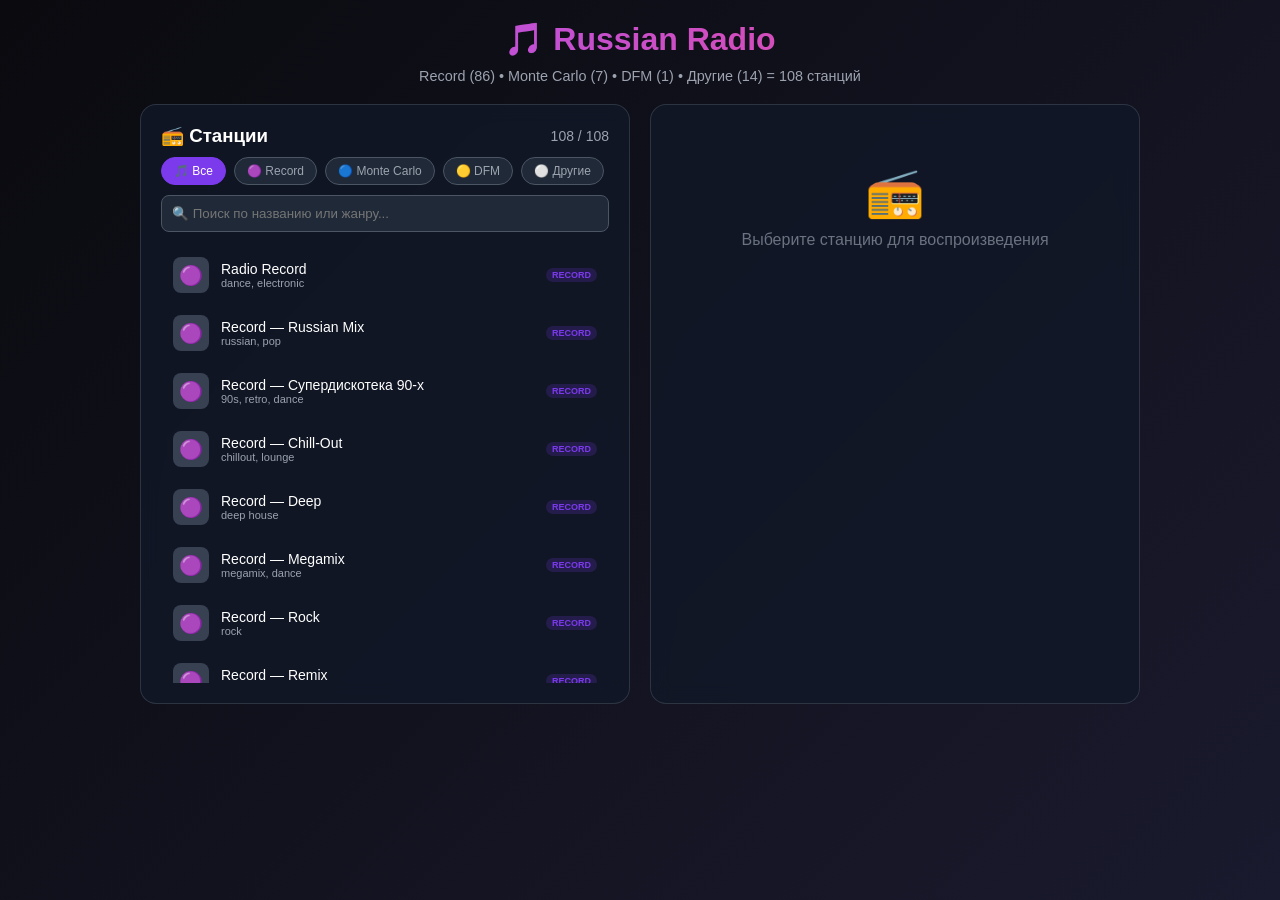
<file: radio.html>
<!DOCTYPE html>
<html lang="ru">
<head>
<meta charset="UTF-8">
<meta name="viewport" content="width=device-width, initial-scale=1.0">
<title>Russian Radio</title>
<style>
*{margin:0;padding:0;box-sizing:border-box}
body{font-family:-apple-system,BlinkMacSystemFont,'Segoe UI',sans-serif;background:linear-gradient(135deg,#0a0a0f,#1a1a2e);min-height:100vh;color:#fff;padding:20px}
.container{max-width:1000px;margin:0 auto}
h1{text-align:center;font-size:2rem;background:linear-gradient(to right,#a855f7,#ec4899);-webkit-background-clip:text;-webkit-text-fill-color:transparent;margin-bottom:10px}
.subtitle{text-align:center;color:#9ca3af;margin-bottom:20px;font-size:.9rem}
.grid{display:grid;grid-template-columns:1fr 1fr;gap:20px}
@media(max-width:768px){.grid{grid-template-columns:1fr}}
.card{background:rgba(17,24,39,.8);backdrop-filter:blur(10px);border-radius:16px;border:1px solid rgba(75,85,99,.5);padding:20px}
.stations{height:600px;display:flex;flex-direction:column}
.filter-bar{display:flex;gap:8px;margin-bottom:10px;flex-wrap:wrap}
.filter-btn{padding:6px 12px;background:#1f2937;border:1px solid #4b5563;border-radius:20px;color:#9ca3af;font-size:12px;cursor:pointer;transition:all .2s}
.filter-btn:hover,.filter-btn.active{background:#7c3aed;color:#fff;border-color:#7c3aed}
input[type=text]{width:100%;padding:10px;background:#1f2937;border:1px solid #4b5563;border-radius:8px;color:#fff;margin-bottom:15px}
input[type=text]:focus{outline:none;border-color:#a855f7}
.list{flex:1;overflow-y:auto}
.list::-webkit-scrollbar{width:6px}
.list::-webkit-scrollbar-thumb{background:rgba(168,85,247,.3);border-radius:3px}
.station{display:flex;align-items:center;gap:12px;padding:10px 12px;border-radius:8px;cursor:pointer;margin-bottom:2px;transition:all .2s}
.station:hover{background:#1f2937}
.station.active{background:rgba(168,85,247,.2);border:1px solid rgba(168,85,247,.3)}
.icon{width:36px;height:36px;background:#374151;border-radius:8px;display:flex;align-items:center;justify-content:center;font-size:1.2rem;flex-shrink:0}
.info{flex:1;min-width:0}
.name{font-weight:500;font-size:14px;white-space:nowrap;overflow:hidden;text-overflow:ellipsis}
.tags{font-size:11px;color:#9ca3af;white-space:nowrap;overflow:hidden;text-overflow:ellipsis}
.badge{font-size:9px;padding:2px 6px;border-radius:10px;font-weight:600;flex-shrink:0}
.badge-record{background:#7c3aed;color:#fff}
.badge-mc{background:#0ea5e9;color:#fff}
.badge-dfm{background:#f59e0b;color:#000}
.badge-other{background:#374151;color:#9ca3af}
.player{display:flex;flex-direction:column;gap:20px}
.player-info{display:flex;align-items:center;gap:15px}
.player-icon{width:60px;height:60px;background:linear-gradient(135deg,#9333ea,#ec4899);border-radius:12px;display:flex;align-items:center;justify-content:center;font-size:2rem;flex-shrink:0}
.player-name{font-size:1.2rem;font-weight:bold;margin-bottom:4px}
.player-tags{font-size:13px;color:#9ca3af}
.controls{display:flex;align-items:center;gap:15px}
.play-btn{width:50px;height:50px;border-radius:50%;background:linear-gradient(135deg,#9333ea,#ec4899);border:none;color:#fff;font-size:1.5rem;cursor:pointer;flex-shrink:0}
.play-btn:hover{transform:scale(1.05)}
.vol-wrap{display:flex;align-items:center;gap:8px;flex:1}
input[type=range]{flex:1;height:4px;-webkit-appearance:none;background:#374151;border-radius:2px;border:none}
input[type=range]::-webkit-slider-thumb{-webkit-appearance:none;width:14px;height:14px;background:#a855f7;border-radius:50%;cursor:pointer}
.status{font-size:12px;color:#6b7280}
.status.live{color:#22c55e}
.empty{text-align:center;padding:40px;color:#6b7280}
.count{color:#9ca3af;font-size:14px}
</style>
</head>
<body>
<div class="container">
<h1>🎵 Russian Radio</h1>
<p class="subtitle">Record (86) • Monte Carlo (7) • DFM (1) • Другие (14) = 108 станций</p>
<div class="grid">
<div class="card stations">
<div style="display:flex;justify-content:space-between;align-items:center;margin-bottom:10px">
<h3>📻 Станции</h3>
<span class="count" id="count">0</span>
</div>
<div class="filter-bar">
<button class="filter-btn active" data-filter="all">🎵 Все</button>
<button class="filter-btn" data-filter="record">🟣 Record</button>
<button class="filter-btn" data-filter="montecarlo">🔵 Monte Carlo</button>
<button class="filter-btn" data-filter="dfm">🟡 DFM</button>
<button class="filter-btn" data-filter="other">⚪ Другие</button>
</div>
<input type="text" id="search" placeholder="🔍 Поиск по названию или жанру...">
<div class="list" id="list"></div>
</div>
<div class="card player" id="player">
<div class="empty">
<div style="font-size:3rem;margin-bottom:10px">📻</div>
<p>Выберите станцию для воспроизведения</p>
</div>
</div>
</div>
</div>
<audio id="audio"></audio>
<script>
const S=[
{id:1,n:'Radio Record',u:'https://radiorecord.hostingradio.ru/rr_main96.aacp',t:'dance, electronic',g:'record'},
{id:2,n:'Record — Russian Mix',u:'https://radiorecord.hostingradio.ru/rus96.aacp',t:'russian, pop',g:'record'},
{id:3,n:'Record — Супердискотека 90-х',u:'https://radiorecord.hostingradio.ru/sd9096.aacp',t:'90s, retro, dance',g:'record'},
{id:4,n:'Record — Chill-Out',u:'https://radiorecord.hostingradio.ru/chil96.aacp',t:'chillout, lounge',g:'record'},
{id:5,n:'Record — Deep',u:'https://radiorecord.hostingradio.ru/deep96.aacp',t:'deep house',g:'record'},
{id:6,n:'Record — Megamix',u:'https://radiorecord.hostingradio.ru/mix96.aacp',t:'megamix, dance',g:'record'},
{id:7,n:'Record — Rock',u:'https://radiorecord.hostingradio.ru/rock96.aacp',t:'rock',g:'record'},
{id:8,n:'Record — Remix',u:'https://radiorecord.hostingradio.ru/rmx96.aacp',t:'remix, dance',g:'record'},
{id:9,n:'Record — Pirate Station',u:'https://radiorecord.hostingradio.ru/ps96.aacp',t:'drum and bass, dnb',g:'record'},
{id:10,n:'Record — Trancemission',u:'https://radiorecord.hostingradio.ru/tm96.aacp',t:'trance',g:'record'},
{id:11,n:'Record — Chill House',u:'https://radiorecord.hostingradio.ru/chillhouse96.aacp',t:'chill, house',g:'record'},
{id:12,n:'Record — Big Hits',u:'https://radiorecord.hostingradio.ru/bighits96.aacp',t:'hits, pop',g:'record'},
{id:13,n:'Record — Record 80-х',u:'https://radiorecord.hostingradio.ru/198096.aacp',t:'80s, retro',g:'record'},
{id:14,n:'Record — Рекорд 00-х',u:'https://radiorecord.hostingradio.ru/200096.aacp',t:'2000s, retro',g:'record'},
{id:15,n:'Record — Phonk',u:'https://radiorecord.hostingradio.ru/phonk96.aacp',t:'phonk',g:'record'},
{id:16,n:'Record — Rap Hits',u:'https://radiorecord.hostingradio.ru/rap96.aacp',t:'rap, hip-hop',g:'record'},
{id:17,n:'Record — Rap Classics',u:'https://radiorecord.hostingradio.ru/rapclassics96.aacp',t:'rap, classics',g:'record'},
{id:18,n:'Record — Techno',u:'https://radiorecord.hostingradio.ru/techno96.aacp',t:'techno',g:'record'},
{id:19,n:'Record — Trap',u:'https://radiorecord.hostingradio.ru/trap96.aacp',t:'trap',g:'record'},
{id:20,n:'Record — Dubstep',u:'https://radiorecord.hostingradio.ru/dub96.aacp',t:'dubstep',g:'record'},
{id:21,n:'Record — Hardstyle',u:'https://radiorecord.hostingradio.ru/teo96.aacp',t:'hardstyle',g:'record'},
{id:22,n:'Record — EDM',u:'https://radiorecord.hostingradio.ru/club96.aacp',t:'edm, club',g:'record'},
{id:23,n:'Record — House Hits',u:'https://radiorecord.hostingradio.ru/househits96.aacp',t:'house',g:'record'},
{id:24,n:'Record — Tech House',u:'https://radiorecord.hostingradio.ru/techouse96.aacp',t:'tech house',g:'record'},
{id:25,n:'Record — Lo-Fi',u:'https://radiorecord.hostingradio.ru/lofi96.aacp',t:'lo-fi, chill',g:'record'},
{id:26,n:'Record — Synthwave',u:'https://radiorecord.hostingradio.ru/synth96.aacp',t:'synthwave',g:'record'},
{id:27,n:'Record — Tropical',u:'https://radiorecord.hostingradio.ru/trop96.aacp',t:'tropical',g:'record'},
{id:28,n:'Record — Eurodance',u:'https://radiorecord.hostingradio.ru/eurodance96.aacp',t:'eurodance',g:'record'},
{id:29,n:'Record — GOA/PSY',u:'https://radiorecord.hostingradio.ru/goa96.aacp',t:'goa, psytrance',g:'record'},
{id:30,n:'Record — DnB Classics',u:'https://radiorecord.hostingradio.ru/drumhits96.aacp',t:'dnb',g:'record'},
{id:31,n:'Record — Armin van Buuren',u:'https://radiorecord.hostingradio.ru/armin96.aacp',t:'trance',g:'record'},
{id:32,n:'Record — Tiesto',u:'https://radiorecord.hostingradio.ru/tiesto96.aacp',t:'trance',g:'record'},
{id:33,n:'Record — David Guetta',u:'https://radiorecord.hostingradio.ru/guetta96.aacp',t:'edm',g:'record'},
{id:34,n:'Record — Martin Garrix',u:'https://radiorecord.hostingradio.ru/martingarrix64.aacp',t:'edm',g:'record'},
{id:35,n:'Record — A State of Trance',u:'https://radiorecord.hostingradio.ru/asot64.aacp',t:'trance',g:'record'},
{id:36,n:'Record — Uplifting',u:'https://radiorecord.hostingradio.ru/uplift96.aacp',t:'uplifting',g:'record'},
{id:37,n:'Record — Progressive',u:'https://radiorecord.hostingradio.ru/progr96.aacp',t:'progressive',g:'record'},
{id:38,n:'Record — Ambient',u:'https://radiorecord.hostingradio.ru/ambient96.aacp',t:'ambient',g:'record'},
{id:39,n:'Record — Neurofunk',u:'https://radiorecord.hostingradio.ru/neurofunk96.aacp',t:'neurofunk',g:'record'},
{id:40,n:'Record — Liquid Funk',u:'https://radiorecord.hostingradio.ru/liquidfunk96.aacp',t:'liquid funk',g:'record'},
{id:41,n:'Record — Future Bass',u:'https://radiorecord.hostingradio.ru/fbass96.aacp',t:'future bass',g:'record'},
{id:42,n:'Record — Future House',u:'https://radiorecord.hostingradio.ru/fut96.aacp',t:'future house',g:'record'},
{id:43,n:'Record — Bass House',u:'https://radiorecord.hostingradio.ru/jackin96.aacp',t:'bass house',g:'record'},
{id:44,n:'Record — Breaks',u:'https://radiorecord.hostingradio.ru/brks96.aacp',t:'breaks',g:'record'},
{id:45,n:'Record — Jungle',u:'https://radiorecord.hostingradio.ru/jungle96.aacp',t:'jungle',g:'record'},
{id:46,n:'Record — Electro',u:'https://radiorecord.hostingradio.ru/elect96.aacp',t:'electro',g:'record'},
{id:47,n:'Record — Rave FM',u:'https://radiorecord.hostingradio.ru/rave96.aacp',t:'rave',g:'record'},
{id:48,n:'Record — Hard Bass',u:'https://radiorecord.hostingradio.ru/hbass96.aacp',t:'hard bass',g:'record'},
{id:49,n:'Record — Russian Gold',u:'https://radiorecord.hostingradio.ru/russiangold96.aacp',t:'russian',g:'record'},
{id:50,n:'Record — Руки Вверх!',u:'https://radiorecord.hostingradio.ru/rv96.aacp',t:'russian, pop',g:'record'},
{id:51,n:'Record — Нафталин FM',u:'https://radiorecord.hostingradio.ru/naft96.aacp',t:'retro',g:'record'},
{id:52,n:'Record — Медляк FM',u:'https://radiorecord.hostingradio.ru/mdl96.aacp',t:'slow',g:'record'},
{id:53,n:'Record — Party 24/7',u:'https://radiorecord.hostingradio.ru/party96.aacp',t:'party',g:'record'},
{id:54,n:'Record — Beach Party',u:'https://radiorecord.hostingradio.ru/beach64.aacp',t:'beach',g:'record'},
{id:55,n:'Record — На шашлыки!',u:'https://radiorecord.hostingradio.ru/nashashlyki96.aacp',t:'russian',g:'record'},
{id:56,n:'Record — Black Rap',u:'https://radiorecord.hostingradio.ru/yo96.aacp',t:'rap',g:'record'},
{id:57,n:'Record — Technopop',u:'https://radiorecord.hostingradio.ru/technopop96.aacp',t:'technopop',g:'record'},
{id:58,n:'Record — Dream Dance',u:'https://radiorecord.hostingradio.ru/dream96.aacp',t:'dream',g:'record'},
{id:59,n:'Record — Disco/Funk',u:'https://radiorecord.hostingradio.ru/discofunk96.aacp',t:'disco, funk',g:'record'},
{id:60,n:'Record — Afro House',u:'https://radiorecord.hostingradio.ru/afro64.aacp',t:'afro',g:'record'},
{id:61,n:'Record — Organic',u:'https://radiorecord.hostingradio.ru/organic96.aacp',t:'organic',g:'record'},
{id:62,n:'Record — VIP House',u:'https://radiorecord.hostingradio.ru/vip96.aacp',t:'vip house',g:'record'},
{id:63,n:'Record — Workout',u:'https://radiorecord.hostingradio.ru/workout96.aacp',t:'workout',g:'record'},
{id:64,n:'Record — Latina Dance',u:'https://radiorecord.hostingradio.ru/latina96.aacp',t:'latina',g:'record'},
{id:65,n:'Record — Reggae',u:'https://radiorecord.hostingradio.ru/reggae96.aacp',t:'reggae',g:'record'},
{id:66,n:'Record — Darkside',u:'https://radiorecord.hostingradio.ru/darkside96.aacp',t:'dark',g:'record'},
{id:67,n:'Record — Future Rave',u:'https://radiorecord.hostingradio.ru/futurerave96.aacp',t:'future rave',g:'record'},
{id:68,n:'Record — Minimal/Tech',u:'https://radiorecord.hostingradio.ru/mini96.aacp',t:'minimal',g:'record'},
{id:69,n:'Record — Dream Pop',u:'https://radiorecord.hostingradio.ru/dreampop96.aacp',t:'dream pop',g:'record'},
{id:70,n:'Record — Moombahton',u:'https://radiorecord.hostingradio.ru/mmbt96.aacp',t:'moombahton',g:'record'},
{id:71,n:'Record — Midtempo',u:'https://radiorecord.hostingradio.ru/mt96.aacp',t:'midtempo',g:'record'},
{id:72,n:'Record — Trance Classics',u:'https://radiorecord.hostingradio.ru/trancehits96.aacp',t:'trance',g:'record'},
{id:73,n:'Record — Trancehouse',u:'https://radiorecord.hostingradio.ru/trancehouse96.aacp',t:'trancehouse',g:'record'},
{id:74,n:'Record — House Classics',u:'https://radiorecord.hostingradio.ru/houseclss96.aacp',t:'house',g:'record'},
{id:75,n:'Record — EDM Classics',u:'https://radiorecord.hostingradio.ru/edmhits96.aacp',t:'edm',g:'record'},
{id:76,n:'Record — Lo-Fi House',u:'https://radiorecord.hostingradio.ru/lofihouse64.aacp',t:'lo-fi house',g:'record'},
{id:77,n:'Record — Summer Lounge',u:'https://radiorecord.hostingradio.ru/summerlounge64.aacp',t:'lounge',g:'record'},
{id:78,n:'Record — На Хайпе',u:'https://radiorecord.hostingradio.ru/hype96.aacp',t:'hype',g:'record'},
{id:79,n:'Record — Колбасный Цех',u:'https://radiorecord.hostingradio.ru/pump96.aacp',t:'hard',g:'record'},
{id:80,n:'Record — Tecktonik',u:'https://radiorecord.hostingradio.ru/tecktonik96.aacp',t:'tecktonik',g:'record'},
{id:81,n:'Record — Симфония FM',u:'https://radiorecord.hostingradio.ru/symph96.aacp',t:'symphonic',g:'record'},
{id:82,n:'Record — TOP 100 EDM',u:'https://radiorecord.hostingradio.ru/top100edm96.aacp',t:'top edm',g:'record'},
{id:83,n:'Record — Gold',u:'https://radiorecord.hostingradio.ru/gold96.aacp',t:'gold',g:'record'},
{id:84,n:'Record — Ibiza',u:'https://radiorecord.hostingradio.ru/ibiza96.aacp',t:'ibiza',g:'record'},
{id:85,n:'Record — 10s Dance',u:'https://radiorecord.hostingradio.ru/201096.aacp',t:'2010s',g:'record'},
{id:86,n:'Record — 70s Dance',u:'https://radiorecord.hostingradio.ru/197096.aacp',t:'70s',g:'record'},
{id:100,n:'Monte Carlo',u:'https://montecarlo.hostingradio.ru/montecarlo128.mp3',t:'lounge, chillout, jazz',g:'montecarlo'},
{id:101,n:'Monte Carlo — Санкт-Петербург',u:'https://montecarlo.hostingradio.ru/montecarlo96.aacp',t:'lounge, pop, rock, spb',g:'montecarlo'},
{id:102,n:'Monte Carlo — Jazz',u:'https://montecarlo.hostingradio.ru/mcjazz96.aacp',t:'jazz, smooth',g:'montecarlo'},
{id:103,n:'Monte Carlo — Gold Collection',u:'https://montecarlo.hostingradio.ru/mcgold96.aacp',t:'gold, hits, classics',g:'montecarlo'},
{id:104,n:'Monte Carlo — Bossa Nova',u:'https://mc-mcbossa.hostingradio.ru/mcbossa96.aacp',t:'bossa nova, jazz, latin',g:'montecarlo'},
{id:105,n:'Monte Carlo — Sweet',u:'https://montecarlo.hostingradio.ru/mcsweet96.aacp',t:'sweet, romantic, chill',g:'montecarlo'},
{id:106,n:'Monte Carlo — Golf Club',u:'https://montecarlo.hostingradio.ru/golfcup96.aacp',t:'lounge, easy listening',g:'montecarlo'},
{id:110,n:'DFM',u:'https://dfm.hostingradio.ru/dfm128.mp3',t:'dance, pop, hits',g:'dfm'},
{id:200,n:'Русское Радио',u:'https://rusradio.hostingradio.ru/rusradio128.mp3',t:'pop, russian',g:'other'},
{id:201,n:'Европа Плюс',u:'https://ep256.hostingradio.ru:8052/europaplus256.mp3',t:'pop, hit',g:'other'},
{id:202,n:'Ретро ФМ',u:'https://retroserver.streamr.ru:8043/retro256.mp3',t:'retro, 70s, 80s',g:'other'},
{id:203,n:'Наше Радио',u:'https://nashe1.hostingradio.ru/nashe-256',t:'rock, russian',g:'other'},
{id:204,n:'Авторадио',u:'https://cast.fmprod.ru:8443/avto_256',t:'pop, russian',g:'other'},
{id:205,n:'Love Radio',u:'https://microitv1.hostingradio.ru:8016/loveradio',t:'pop, love',g:'other'},
{id:206,n:'Хит FM',u:'https://hitfm.hostingradio.ru/hitfm128.mp3',t:'pop, hit',g:'other'},
{id:207,n:'Радиоmaximum',u:'https://maximum.hostingradio.ru/maximum128.mp3',t:'rock',g:'other'},
{id:208,n:'Радио Шансон',u:'https://chanson.hostingradio.ru:8041/shanson128.mp3',t:'chanson',g:'other'},
{id:209,n:'Comedy Radio',u:'https://comedy.hostingradio.ru/comedy128.mp3',t:'pop, humor',g:'other'},
{id:210,n:'Rock FM',u:'https://rockfm.hostingradio.ru/rockfm128.mp3',t:'rock',g:'other'},
{id:211,n:'Radio ENERGY',u:'https://energy.hostingradio.ru/energy128.mp3',t:'dance, pop',g:'other'},
{id:212,n:'Радио Дача',u:'https://cast.fmprod.ru:8443/radiodacha_256',t:'pop, russian',g:'other'},
{id:213,n:'Новое Радио',u:'https://cast.fmprod.ru:8443/novoeradio_256',t:'pop, russian',g:'other'}
];
let cur=null,play=false,filt='all';
const au=document.getElementById('audio');
const B={record:'RECORD',montecarlo:'MC',dfm:'DFM',other:'FM'};
const I={record:'🟣',montecarlo:'🔵',dfm:'🟡',other:'📻'};
const C={record:'#7c3aed',montecarlo:'#0ea5e9',dfm:'#f59e0b',other:'#6b7280'};
function gf(){const q=document.getElementById('search').value.toLowerCase();return S.filter(s=>(filt==='all'||s.g===filt)&&(!q||s.n.toLowerCase().includes(q)||s.t.toLowerCase().includes(q)))}
function r(){const l=gf();document.getElementById('count').textContent=l.length+' / '+S.length;const c=document.getElementById('list');if(!l.length){c.innerHTML='<div class="empty">Ничего не найдено</div>';return}c.innerHTML=l.map(s=>`<div class="station ${cur&&cur.id===s.id?'active':''}" data-id="${s.id}"><div class="icon">${I[s.g]}</div><div class="info"><div class="name">${s.n}</div><div class="tags">${s.t}</div></div><span class="badge" style="background:${C[s.g]}30;color:${C[s.g]}">${B[s.g]}</span></div>`).join('');c.querySelectorAll('.station').forEach(e=>{e.onclick=()=>{const s=S.find(x=>x.id==e.dataset.id);if(s)sel(s)}})}
function sel(s){cur=s;r();sp();pl()}
function sp(){if(!cur)return;document.getElementById('player').innerHTML=`<div class="player-info"><div class="player-icon">${I[cur.g]}</div><div style="min-width:0;flex:1"><div class="player-name" style="white-space:nowrap;overflow:hidden;text-overflow:ellipsis">${cur.n}</div><div class="player-tags">${cur.t}</div></div></div><div class="controls"><button class="play-btn" id="btn">${play?'⏸':'▶'}</button><div class="vol-wrap"><span style="font-size:12px">🔊</span><input type="range" id="vol" min="0" max="1" step="0.01" value="${au.volume}"></div></div><div class="status ${play?'live':''}">${play?'● LIVE — играет':'○ Пауза'}</div>`;document.getElementById('btn').onclick=tg;document.getElementById('vol').oninput=e=>au.volume=e.target.value}
function pl(){if(!cur)return;au.src=cur.u;au.play().then(()=>{play=true;sp()}).catch(()=>{au.src='https://corsproxy.io/?'+encodeURIComponent(cur.u);au.play().then(()=>{play=true;sp()}).catch(()=>alert('Не удалось: '+cur.n))})}
function tg(){if(play){au.pause();play=false}else{au.play();play=true}sp()}
document.querySelectorAll('.filter-btn').forEach(b=>{b.onclick=()=>{document.querySelectorAll('.filter-btn').forEach(x=>x.classList.remove('active'));b.classList.add('active');filt=b.dataset.filter;r()}});
document.getElementById('search').oninput=()=>r();
r();
</script>
</body>
</html>
</file>
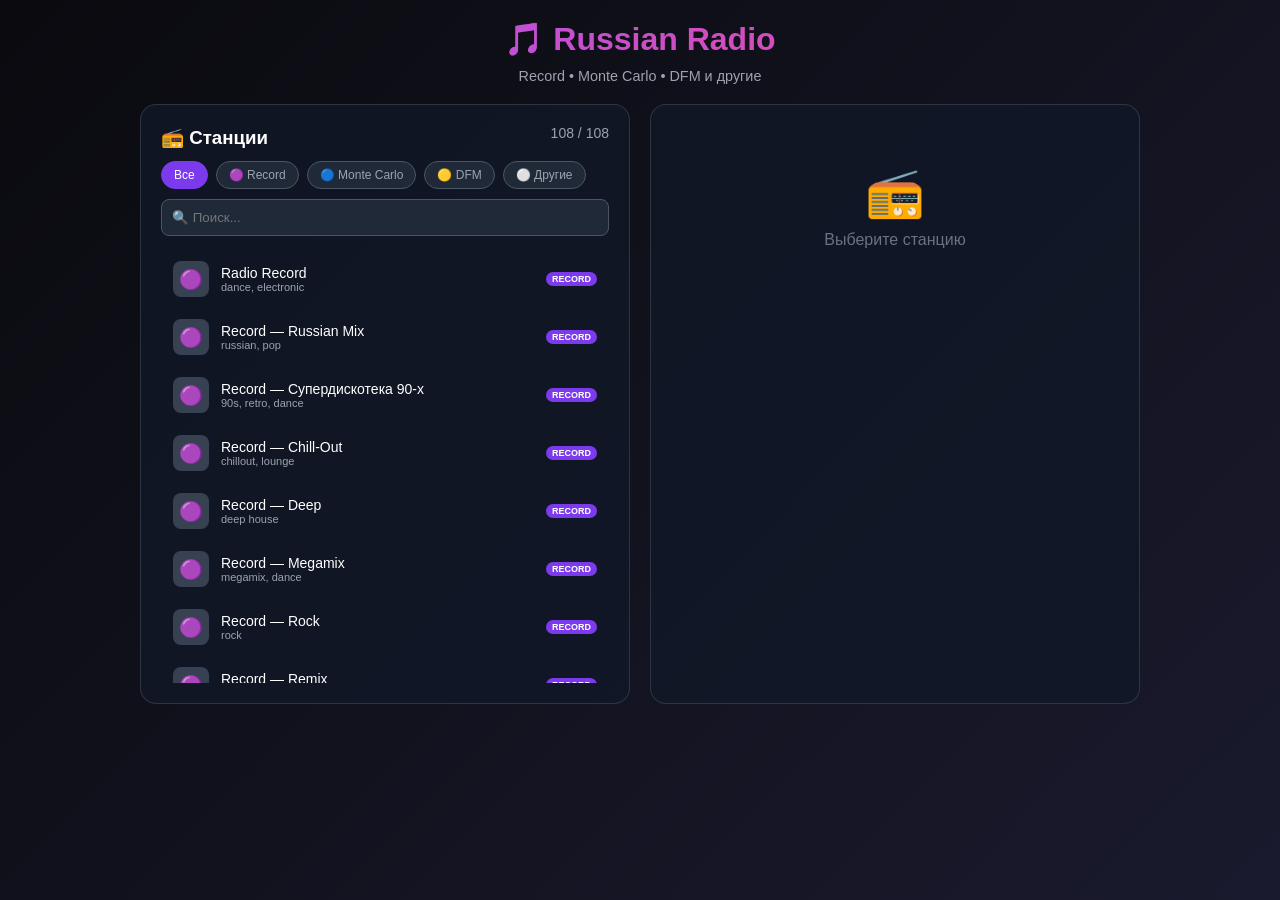
<file: russian-radio.html>
<!DOCTYPE html>
<html lang="ru">
<head>
    <meta charset="UTF-8">
    <meta name="viewport" content="width=device-width, initial-scale=1.0">
    <title>Russian Radio</title>
    <style>
        * { margin: 0; padding: 0; box-sizing: border-box; }
        body {
            font-family: -apple-system, BlinkMacSystemFont, 'Segoe UI', sans-serif;
            background: linear-gradient(135deg, #0a0a0f, #1a1a2e);
            min-height: 100vh;
            color: white;
            padding: 20px;
        }
        .container { max-width: 1000px; margin: 0 auto; }
        h1 {
            text-align: center;
            font-size: 2rem;
            background: linear-gradient(to right, #a855f7, #ec4899);
            -webkit-background-clip: text;
            -webkit-text-fill-color: transparent;
            margin-bottom: 10px;
        }
        .subtitle { text-align: center; color: #9ca3af; margin-bottom: 20px; font-size: 0.9rem; }
        .grid { display: grid; grid-template-columns: 1fr 1fr; gap: 20px; }
        @media (max-width: 768px) { .grid { grid-template-columns: 1fr; } }
        .card {
            background: rgba(17, 24, 39, 0.8);
            border-radius: 16px;
            border: 1px solid rgba(75, 85, 99, 0.5);
            padding: 20px;
        }
        .stations { height: 600px; display: flex; flex-direction: column; }
        .filter-bar { display: flex; gap: 8px; margin-bottom: 10px; flex-wrap: wrap; }
        .filter-btn {
            padding: 6px 12px;
            background: #1f2937;
            border: 1px solid #4b5563;
            border-radius: 20px;
            color: #9ca3af;
            font-size: 12px;
            cursor: pointer;
            transition: all 0.2s;
        }
        .filter-btn:hover, .filter-btn.active {
            background: #7c3aed;
            color: white;
            border-color: #7c3aed;
        }
        input {
            width: 100%;
            padding: 10px;
            background: #1f2937;
            border: 1px solid #4b5563;
            border-radius: 8px;
            color: white;
            margin-bottom: 15px;
        }
        input:focus { outline: none; border-color: #a855f7; }
        .list { flex: 1; overflow-y: auto; }
        .list::-webkit-scrollbar { width: 6px; }
        .list::-webkit-scrollbar-thumb { background: rgba(168, 85, 247, 0.3); border-radius: 3px; }
        .station {
            display: flex;
            align-items: center;
            gap: 12px;
            padding: 10px 12px;
            border-radius: 8px;
            cursor: pointer;
            margin-bottom: 2px;
            transition: all 0.2s;
        }
        .station:hover { background: #1f2937; }
        .station.active { background: rgba(168, 85, 247, 0.2); border: 1px solid rgba(168, 85, 247, 0.3); }
        .icon {
            width: 36px;
            height: 36px;
            background: #374151;
            border-radius: 8px;
            display: flex;
            align-items: center;
            justify-content: center;
            font-size: 1.2rem;
            flex-shrink: 0;
        }
        .info { flex: 1; min-width: 0; }
        .name { font-weight: 500; font-size: 14px; white-space: nowrap; overflow: hidden; text-overflow: ellipsis; }
        .tags { font-size: 11px; color: #9ca3af; white-space: nowrap; overflow: hidden; text-overflow: ellipsis; }
        .badge {
            font-size: 9px;
            padding: 2px 6px;
            border-radius: 10px;
            font-weight: 600;
            flex-shrink: 0;
        }
        .badge-record { background: #7c3aed; color: white; }
        .badge-mc { background: #0ea5e9; color: white; }
        .badge-dfm { background: #f59e0b; color: black; }
        .badge-other { background: #374151; color: #9ca3af; }
        .player { display: flex; flex-direction: column; gap: 20px; }
        .player-info { display: flex; align-items: center; gap: 15px; }
        .player-icon {
            width: 60px;
            height: 60px;
            background: linear-gradient(135deg, #9333ea, #ec4899);
            border-radius: 12px;
            display: flex;
            align-items: center;
            justify-content: center;
            font-size: 2rem;
            flex-shrink: 0;
        }
        .player-name { font-size: 1.2rem; font-weight: bold; margin-bottom: 4px; }
        .player-tags { font-size: 13px; color: #9ca3af; }
        .controls { display: flex; align-items: center; gap: 15px; }
        button.play-btn {
            width: 50px;
            height: 50px;
            border-radius: 50%;
            background: linear-gradient(135deg, #9333ea, #ec4899);
            border: none;
            color: white;
            font-size: 1.5rem;
            cursor: pointer;
            flex-shrink: 0;
        }
        button.play-btn:hover { transform: scale(1.05); }
        .vol-wrap { display: flex; align-items: center; gap: 8px; flex: 1; }
        input[type="range"] {
            flex: 1;
            height: 4px;
            -webkit-appearance: none;
            background: #374151;
            border-radius: 2px;
            border: none;
        }
        input[type="range"]::-webkit-slider-thumb {
            -webkit-appearance: none;
            width: 14px;
            height: 14px;
            background: #a855f7;
            border-radius: 50%;
            cursor: pointer;
        }
        .status { font-size: 12px; color: #6b7280; }
        .status.live { color: #22c55e; }
        .empty { text-align: center; padding: 40px; color: #6b7280; }
        .count { color: #9ca3af; font-size: 14px; margin-bottom: 10px; }
    </style>
</head>
<body>
    <div class="container">
        <h1>🎵 Russian Radio</h1>
        <p class="subtitle">Record • Monte Carlo • DFM и другие</p>
        
        <div class="grid">
            <div class="card stations">
                <div style="display:flex;justify-content:space-between;align-items:center;margin-bottom:10px">
                    <h3>📻 Станции</h3>
                    <span class="count" id="count">0</span>
                </div>
                <div class="filter-bar">
                    <button class="filter-btn active" data-filter="all">Все</button>
                    <button class="filter-btn" data-filter="record">🟣 Record</button>
                    <button class="filter-btn" data-filter="montecarlo">🔵 Monte Carlo</button>
                    <button class="filter-btn" data-filter="dfm">🟡 DFM</button>
                    <button class="filter-btn" data-filter="other">⚪ Другие</button>
                </div>
                <input type="text" id="search" placeholder="🔍 Поиск...">
                <div class="list" id="list">
                    <div class="empty">Загрузка...</div>
                </div>
            </div>
            
            <div class="card player" id="player">
                <div class="empty">
                    <div style="font-size:3rem;margin-bottom:10px">📻</div>
                    <p>Выберите станцию</p>
                </div>
            </div>
        </div>
    </div>
    
    <audio id="audio"></audio>
    
    <script>
        const stations = [
            // ===== RADIO RECORD =====
            { id: 1, name: 'Radio Record', url: 'https://radiorecord.hostingradio.ru/rr_main96.aacp', tags: 'dance, electronic', group: 'record' },
            { id: 2, name: 'Record — Russian Mix', url: 'https://radiorecord.hostingradio.ru/rus96.aacp', tags: 'russian, pop', group: 'record' },
            { id: 3, name: 'Record — Супердискотека 90-х', url: 'https://radiorecord.hostingradio.ru/sd9096.aacp', tags: '90s, retro, dance', group: 'record' },
            { id: 4, name: 'Record — Chill-Out', url: 'https://radiorecord.hostingradio.ru/chil96.aacp', tags: 'chillout, lounge', group: 'record' },
            { id: 5, name: 'Record — Deep', url: 'https://radiorecord.hostingradio.ru/deep96.aacp', tags: 'deep house', group: 'record' },
            { id: 6, name: 'Record — Megamix', url: 'https://radiorecord.hostingradio.ru/mix96.aacp', tags: 'megamix, dance', group: 'record' },
            { id: 7, name: 'Record — Rock', url: 'https://radiorecord.hostingradio.ru/rock96.aacp', tags: 'rock', group: 'record' },
            { id: 8, name: 'Record — Remix', url: 'https://radiorecord.hostingradio.ru/rmx96.aacp', tags: 'remix, dance', group: 'record' },
            { id: 9, name: 'Record — Pirate Station', url: 'https://radiorecord.hostingradio.ru/ps96.aacp', tags: 'drum and bass, dnb', group: 'record' },
            { id: 10, name: 'Record — Trancemission', url: 'https://radiorecord.hostingradio.ru/tm96.aacp', tags: 'trance', group: 'record' },
            { id: 11, name: 'Record — Chill House', url: 'https://radiorecord.hostingradio.ru/chillhouse96.aacp', tags: 'chill, house', group: 'record' },
            { id: 12, name: 'Record — Big Hits', url: 'https://radiorecord.hostingradio.ru/bighits96.aacp', tags: 'hits, pop', group: 'record' },
            { id: 13, name: 'Record — Record 80-х', url: 'https://radiorecord.hostingradio.ru/198096.aacp', tags: '80s, retro', group: 'record' },
            { id: 14, name: 'Record — Рекорд 00-х', url: 'https://radiorecord.hostingradio.ru/200096.aacp', tags: '2000s, retro', group: 'record' },
            { id: 15, name: 'Record — Phonk', url: 'https://radiorecord.hostingradio.ru/phonk96.aacp', tags: 'phonk', group: 'record' },
            { id: 16, name: 'Record — Rap Hits', url: 'https://radiorecord.hostingradio.ru/rap96.aacp', tags: 'rap, hip-hop', group: 'record' },
            { id: 17, name: 'Record — Rap Classics', url: 'https://radiorecord.hostingradio.ru/rapclassics96.aacp', tags: 'rap, classics', group: 'record' },
            { id: 18, name: 'Record — Techno', url: 'https://radiorecord.hostingradio.ru/techno96.aacp', tags: 'techno', group: 'record' },
            { id: 19, name: 'Record — Trap', url: 'https://radiorecord.hostingradio.ru/trap96.aacp', tags: 'trap', group: 'record' },
            { id: 20, name: 'Record — Dubstep', url: 'https://radiorecord.hostingradio.ru/dub96.aacp', tags: 'dubstep', group: 'record' },
            { id: 21, name: 'Record — Hardstyle', url: 'https://radiorecord.hostingradio.ru/teo96.aacp', tags: 'hardstyle, hard', group: 'record' },
            { id: 22, name: 'Record — EDM', url: 'https://radiorecord.hostingradio.ru/club96.aacp', tags: 'edm, club', group: 'record' },
            { id: 23, name: 'Record — House Hits', url: 'https://radiorecord.hostingradio.ru/househits96.aacp', tags: 'house', group: 'record' },
            { id: 24, name: 'Record — Tech House', url: 'https://radiorecord.hostingradio.ru/techouse96.aacp', tags: 'tech house', group: 'record' },
            { id: 25, name: 'Record — Lo-Fi', url: 'https://radiorecord.hostingradio.ru/lofi96.aacp', tags: 'lo-fi, chill', group: 'record' },
            { id: 26, name: 'Record — Synthwave', url: 'https://radiorecord.hostingradio.ru/synth96.aacp', tags: 'synthwave, retro', group: 'record' },
            { id: 27, name: 'Record — Tropical', url: 'https://radiorecord.hostingradio.ru/trop96.aacp', tags: 'tropical house', group: 'record' },
            { id: 28, name: 'Record — Eurodance', url: 'https://radiorecord.hostingradio.ru/eurodance96.aacp', tags: 'eurodance, 90s', group: 'record' },
            { id: 29, name: 'Record — GOA/PSY', url: 'https://radiorecord.hostingradio.ru/goa96.aacp', tags: 'goa, psytrance', group: 'record' },
            { id: 30, name: 'Record — DnB Classics', url: 'https://radiorecord.hostingradio.ru/drumhits96.aacp', tags: 'dnb, drum and bass', group: 'record' },
            { id: 31, name: 'Record — Armin van Buuren', url: 'https://radiorecord.hostingradio.ru/armin96.aacp', tags: 'trance, armin', group: 'record' },
            { id: 32, name: 'Record — Tiesto', url: 'https://radiorecord.hostingradio.ru/tiesto96.aacp', tags: 'trance, tiesto', group: 'record' },
            { id: 33, name: 'Record — David Guetta', url: 'https://radiorecord.hostingradio.ru/guetta96.aacp', tags: 'edm, guetta', group: 'record' },
            { id: 34, name: 'Record — Martin Garrix', url: 'https://radiorecord.hostingradio.ru/martingarrix64.aacp', tags: 'edm, garrix', group: 'record' },
            { id: 35, name: 'Record — A State of Trance', url: 'https://radiorecord.hostingradio.ru/asot64.aacp', tags: 'trance, asot', group: 'record' },
            { id: 36, name: 'Record — Uplifting', url: 'https://radiorecord.hostingradio.ru/uplift96.aacp', tags: 'uplifting trance', group: 'record' },
            { id: 37, name: 'Record — Progressive', url: 'https://radiorecord.hostingradio.ru/progr96.aacp', tags: 'progressive', group: 'record' },
            { id: 38, name: 'Record — Ambient', url: 'https://radiorecord.hostingradio.ru/ambient96.aacp', tags: 'ambient, chill', group: 'record' },
            { id: 39, name: 'Record — Neurofunk', url: 'https://radiorecord.hostingradio.ru/neurofunk96.aacp', tags: 'neurofunk, dnb', group: 'record' },
            { id: 40, name: 'Record — Liquid Funk', url: 'https://radiorecord.hostingradio.ru/liquidfunk96.aacp', tags: 'liquid funk, dnb', group: 'record' },
            { id: 41, name: 'Record — Future Bass', url: 'https://radiorecord.hostingradio.ru/fbass96.aacp', tags: 'future bass', group: 'record' },
            { id: 42, name: 'Record — Future House', url: 'https://radiorecord.hostingradio.ru/fut96.aacp', tags: 'future house', group: 'record' },
            { id: 43, name: 'Record — Bass House', url: 'https://radiorecord.hostingradio.ru/jackin96.aacp', tags: 'bass house', group: 'record' },
            { id: 44, name: 'Record — Breaks', url: 'https://radiorecord.hostingradio.ru/brks96.aacp', tags: 'breaks, breakbeat', group: 'record' },
            { id: 45, name: 'Record — Jungle', url: 'https://radiorecord.hostingradio.ru/jungle96.aacp', tags: 'jungle', group: 'record' },
            { id: 46, name: 'Record — Electro', url: 'https://radiorecord.hostingradio.ru/elect96.aacp', tags: 'electro', group: 'record' },
            { id: 47, name: 'Record — Rave FM', url: 'https://radiorecord.hostingradio.ru/rave96.aacp', tags: 'rave, hard', group: 'record' },
            { id: 48, name: 'Record — Hard Bass', url: 'https://radiorecord.hostingradio.ru/hbass96.aacp', tags: 'hard bass', group: 'record' },
            { id: 49, name: 'Record — Russian Gold', url: 'https://radiorecord.hostingradio.ru/russiangold96.aacp', tags: 'russian, gold', group: 'record' },
            { id: 50, name: 'Record — Руки Вверх!', url: 'https://radiorecord.hostingradio.ru/rv96.aacp', tags: 'russian, pop', group: 'record' },
            { id: 51, name: 'Record — Нафталин FM', url: 'https://radiorecord.hostingradio.ru/naft96.aacp', tags: 'retro, oldies', group: 'record' },
            { id: 52, name: 'Record — Медляк FM', url: 'https://radiorecord.hostingradio.ru/mdl96.aacp', tags: 'slow, romantic', group: 'record' },
            { id: 53, name: 'Record — Party 24/7', url: 'https://radiorecord.hostingradio.ru/party96.aacp', tags: 'party, dance', group: 'record' },
            { id: 54, name: 'Record — Beach Party', url: 'https://radiorecord.hostingradio.ru/beach64.aacp', tags: 'beach, summer', group: 'record' },
            { id: 55, name: 'Record — На шашлыки!', url: 'https://radiorecord.hostingradio.ru/nashashlyki96.aacp', tags: 'pop, russian', group: 'record' },
            { id: 56, name: 'Record — Black Rap', url: 'https://radiorecord.hostingradio.ru/yo96.aacp', tags: 'rap, hip-hop', group: 'record' },
            { id: 57, name: 'Record — Technopop', url: 'https://radiorecord.hostingradio.ru/technopop96.aacp', tags: 'technopop, electro', group: 'record' },
            { id: 58, name: 'Record — Dream Dance', url: 'https://radiorecord.hostingradio.ru/dream96.aacp', tags: 'dream, dance', group: 'record' },
            { id: 59, name: 'Record — Disco/Funk', url: 'https://radiorecord.hostingradio.ru/discofunk96.aacp', tags: 'disco, funk', group: 'record' },
            { id: 60, name: 'Record — Afro House', url: 'https://radiorecord.hostingradio.ru/afro64.aacp', tags: 'afro house', group: 'record' },
            { id: 61, name: 'Record — Organic', url: 'https://radiorecord.hostingradio.ru/organic96.aacp', tags: 'organic, deep', group: 'record' },
            { id: 62, name: 'Record — VIP House', url: 'https://radiorecord.hostingradio.ru/vip96.aacp', tags: 'vip house', group: 'record' },
            { id: 63, name: 'Record — Workout', url: 'https://radiorecord.hostingradio.ru/workout96.aacp', tags: 'workout, sport', group: 'record' },
            { id: 64, name: 'Record — Latina Dance', url: 'https://radiorecord.hostingradio.ru/latina96.aacp', tags: 'latina, reggaeton', group: 'record' },
            { id: 65, name: 'Record — Reggae', url: 'https://radiorecord.hostingradio.ru/reggae96.aacp', tags: 'reggae', group: 'record' },
            { id: 66, name: 'Record — Darkside', url: 'https://radiorecord.hostingradio.ru/darkside96.aacp', tags: 'dark, techno', group: 'record' },
            { id: 67, name: 'Record — Future Rave', url: 'https://radiorecord.hostingradio.ru/futurerave96.aacp', tags: 'future rave', group: 'record' },
            { id: 68, name: 'Record — Minimal/Tech', url: 'https://radiorecord.hostingradio.ru/mini96.aacp', tags: 'minimal, tech', group: 'record' },
            { id: 69, name: 'Record — Dream Pop', url: 'https://radiorecord.hostingradio.ru/dreampop96.aacp', tags: 'dream pop', group: 'record' },
            { id: 70, name: 'Record — Moombahton', url: 'https://radiorecord.hostingradio.ru/mmbt96.aacp', tags: 'moombahton', group: 'record' },
            { id: 71, name: 'Record — Midtempo', url: 'https://radiorecord.hostingradio.ru/mt96.aacp', tags: 'midtempo', group: 'record' },
            { id: 72, name: 'Record — Trance Classics', url: 'https://radiorecord.hostingradio.ru/trancehits96.aacp', tags: 'trance, classics', group: 'record' },
            { id: 73, name: 'Record — Trancehouse', url: 'https://radiorecord.hostingradio.ru/trancehouse96.aacp', tags: 'trance, house', group: 'record' },
            { id: 74, name: 'Record — House Classics', url: 'https://radiorecord.hostingradio.ru/houseclss96.aacp', tags: 'house, classics', group: 'record' },
            { id: 75, name: 'Record — EDM Classics', url: 'https://radiorecord.hostingradio.ru/edmhits96.aacp', tags: 'edm, classics', group: 'record' },
            { id: 76, name: 'Record — Lo-Fi House', url: 'https://radiorecord.hostingradio.ru/lofihouse64.aacp', tags: 'lo-fi, house', group: 'record' },
            { id: 77, name: 'Record — Summer Lounge', url: 'https://radiorecord.hostingradio.ru/summerlounge64.aacp', tags: 'summer, lounge', group: 'record' },
            { id: 78, name: 'Record — На Хайпе', url: 'https://radiorecord.hostingradio.ru/hype96.aacp', tags: 'hype, hits', group: 'record' },
            { id: 79, name: 'Record — Kolbasny Tsekh', url: 'https://radiorecord.hostingradio.ru/pump96.aacp', tags: 'hard, pump', group: 'record' },
            { id: 80, name: 'Record — Tecktonik', url: 'https://radiorecord.hostingradio.ru/tecktonik96.aacp', tags: 'tecktonik, electro', group: 'record' },
            { id: 81, name: 'Record — Symphonia FM', url: 'https://radiorecord.hostingradio.ru/symph96.aacp', tags: 'symphonic, classic', group: 'record' },
            { id: 82, name: 'Record — TOP 100 EDM', url: 'https://radiorecord.hostingradio.ru/top100edm96.aacp', tags: 'top, edm', group: 'record' },
            { id: 83, name: 'Record — Gold', url: 'https://radiorecord.hostingradio.ru/gold96.aacp', tags: 'gold, hits', group: 'record' },
            { id: 84, name: 'Record — Innocence (Ibiza)', url: 'https://radiorecord.hostingradio.ru/ibiza96.aacp', tags: 'ibiza, chill', group: 'record' },
            { id: 85, name: 'Record — 10s Dance', url: 'https://radiorecord.hostingradio.ru/201096.aacp', tags: '2010s, dance', group: 'record' },
            { id: 86, name: 'Record — 70s Dance', url: 'https://radiorecord.hostingradio.ru/197096.aacp', tags: '70s, disco', group: 'record' },
            
            // ===== MONTE CARLO =====
            { id: 100, name: 'Monte Carlo', url: 'https://montecarlo.hostingradio.ru/montecarlo128.mp3', tags: 'lounge, chillout, jazz', group: 'montecarlo' },
            { id: 101, name: 'Monte Carlo — Санкт-Петербург', url: 'https://montecarlo.hostingradio.ru/montecarlo96.aacp', tags: 'lounge, pop, rock, spb', group: 'montecarlo' },
            { id: 102, name: 'Monte Carlo — Jazz', url: 'https://montecarlo.hostingradio.ru/mcjazz96.aacp', tags: 'jazz, smooth', group: 'montecarlo' },
            { id: 103, name: 'Monte Carlo — Gold Collection', url: 'https://montecarlo.hostingradio.ru/mcgold96.aacp', tags: 'gold, hits, classics', group: 'montecarlo' },
            { id: 104, name: 'Monte Carlo — Bossa Nova', url: 'https://mc-mcbossa.hostingradio.ru/mcbossa96.aacp', tags: 'bossa nova, jazz, latin', group: 'montecarlo' },
            { id: 105, name: 'Monte Carlo — Sweet', url: 'https://montecarlo.hostingradio.ru/mcsweet96.aacp', tags: 'sweet, romantic, chill', group: 'montecarlo' },
            { id: 106, name: 'Monte Carlo — Golf Club', url: 'https://montecarlo.hostingradio.ru/golfcup96.aacp', tags: 'lounge, easy listening', group: 'montecarlo' },
            
            // ===== DFM =====
            { id: 110, name: 'DFM', url: 'https://dfm.hostingradio.ru/dfm128.mp3', tags: 'dance, pop, hits', group: 'dfm' },
            
            // ===== ДРУГИЕ =====
            { id: 200, name: 'Русское Радио', url: 'https://rusradio.hostingradio.ru/rusradio128.mp3', tags: 'pop, russian', group: 'other' },
            { id: 201, name: 'Европа Плюс', url: 'https://ep256.hostingradio.ru:8052/europaplus256.mp3', tags: 'pop, hit', group: 'other' },
            { id: 202, name: 'Ретро ФМ', url: 'https://retroserver.streamr.ru:8043/retro256.mp3', tags: 'retro, 70s, 80s, 90s', group: 'other' },
            { id: 203, name: 'Наше Радио', url: 'https://nashe1.hostingradio.ru/nashe-256', tags: 'rock, russian', group: 'other' },
            { id: 204, name: 'Авторадио', url: 'https://cast.fmprod.ru:8443/avto_256', tags: 'pop, russian', group: 'other' },
            { id: 205, name: 'Love Radio', url: 'https://microitv1.hostingradio.ru:8016/loveradio', tags: 'pop, love', group: 'other' },
            { id: 206, name: 'Хит FM', url: 'https://hitfm.hostingradio.ru/hitfm128.mp3', tags: 'pop, hit', group: 'other' },
            { id: 207, name: 'Радиоmaximum', url: 'https://maximum.hostingradio.ru/maximum128.mp3', tags: 'rock', group: 'other' },
            { id: 208, name: 'Радио Шансон', url: 'https://chanson.hostingradio.ru:8041/shanson128.mp3', tags: 'chanson, russian', group: 'other' },
            { id: 209, name: 'Comedy Radio', url: 'https://comedy.hostingradio.ru/comedy128.mp3', tags: 'pop, humor', group: 'other' },
            { id: 210, name: 'Rock FM', url: 'https://rockfm.hostingradio.ru/rockfm128.mp3', tags: 'rock', group: 'other' },
            { id: 211, name: 'Radio ENERGY', url: 'https://energy.hostingradio.ru/energy128.mp3', tags: 'dance, pop', group: 'other' },
            { id: 212, name: 'Радио Дача', url: 'https://cast.fmprod.ru:8443/radiodacha_256', tags: 'pop, russian', group: 'other' },
            { id: 213, name: 'Новое Радио', url: 'https://cast.fmprod.ru:8443/novoeradio_256', tags: 'pop, russian', group: 'other' },
        ];
        
        let current = null;
        let playing = false;
        let currentFilter = 'all';
        const audio = document.getElementById('audio');
        
        function getBadge(group) {
            switch(group) {
                case 'record': return '<span class="badge badge-record">RECORD</span>';
                case 'montecarlo': return '<span class="badge badge-mc">MC</span>';
                case 'dfm': return '<span class="badge badge-dfm">DFM</span>';
                default: return '<span class="badge badge-other">FM</span>';
            }
        }
        
        function getIcon(group) {
            switch(group) {
                case 'record': return '🟣';
                case 'montecarlo': return '🔵';
                case 'dfm': return '🟡';
                default: return '📻';
            }
        }
        
        function filter() {
            const q = document.getElementById('search').value.toLowerCase();
            return stations.filter(s => {
                const matchFilter = currentFilter === 'all' || s.group === currentFilter;
                const matchSearch = !q || s.name.toLowerCase().includes(q) || s.tags.toLowerCase().includes(q);
                return matchFilter && matchSearch;
            });
        }
        
        function render() {
            const list = filter();
            document.getElementById('count').textContent = list.length + ' / ' + stations.length;
            const container = document.getElementById('list');
            
            if (list.length === 0) {
                container.innerHTML = '<div class="empty">Ничего не найдено</div>';
                return;
            }
            
            container.innerHTML = list.map(s => `
                <div class="station ${current && current.id === s.id ? 'active' : ''}" data-id="${s.id}">
                    <div class="icon">${getIcon(s.group)}</div>
                    <div class="info">
                        <div class="name">${s.name}</div>
                        <div class="tags">${s.tags}</div>
                    </div>
                    ${getBadge(s.group)}
                </div>
            `).join('');
            
            container.querySelectorAll('.station').forEach(el => {
                el.onclick = () => {
                    const id = parseInt(el.dataset.id);
                    const station = stations.find(s => s.id === id);
                    if (station) select(station);
                };
            });
        }
        
        function select(station) {
            current = station;
            render();
            showPlayer();
            play();
        }
        
        function showPlayer() {
            if (!current) return;
            
            document.getElementById('player').innerHTML = `
                <div class="player-info">
                    <div class="player-icon">${getIcon(current.group)}</div>
                    <div style="min-width:0;flex:1">
                        <div class="player-name" style="white-space:nowrap;overflow:hidden;text-overflow:ellipsis">${current.name}</div>
                        <div class="player-tags">${current.tags}</div>
                    </div>
                </div>
                <div class="controls">
                    <button class="play-btn" id="btn">${playing ? '⏸' : '▶'}</button>
                    <div class="vol-wrap">
                        <span style="font-size:12px">🔊</span>
                        <input type="range" id="vol" min="0" max="1" step="0.01" value="${audio.volume}">
                    </div>
                </div>
                <div class="status ${playing ? 'live' : ''}">${playing ? '● LIVE — играет' : '○ Пауза'}</div>
            `;
            
            document.getElementById('btn').onclick = toggle;
            document.getElementById('vol').oninput = (e) => audio.volume = e.target.value;
        }
        
        function play() {
            if (!current) return;
            audio.src = current.url;
            audio.play().then(() => {
                playing = true;
                showPlayer();
            }).catch(err => {
                console.error('Play error:', err);
                // Пробуем через CORS proxy
                audio.src = 'https://corsproxy.io/?' + encodeURIComponent(current.url);
                audio.play().then(() => {
                    playing = true;
                    showPlayer();
                }).catch(() => {
                    alert('Не удалось воспроизвести: ' + current.name);
                });
            });
        }
        
        function toggle() {
            if (playing) {
                audio.pause();
                playing = false;
            } else {
                audio.play();
                playing = true;
            }
            showPlayer();
        }
        
        // Фильтры
        document.querySelectorAll('.filter-btn').forEach(btn => {
            btn.onclick = () => {
                document.querySelectorAll('.filter-btn').forEach(b => b.classList.remove('active'));
                btn.classList.add('active');
                currentFilter = btn.dataset.filter;
                render();
            };
        });
        
        // Поиск
        document.getElementById('search').oninput = () => render();
        
        // Запуск
        render();
        console.log('✅ Загружено станций:', stations.length);
    </script>
</body>
</html>
</file>
